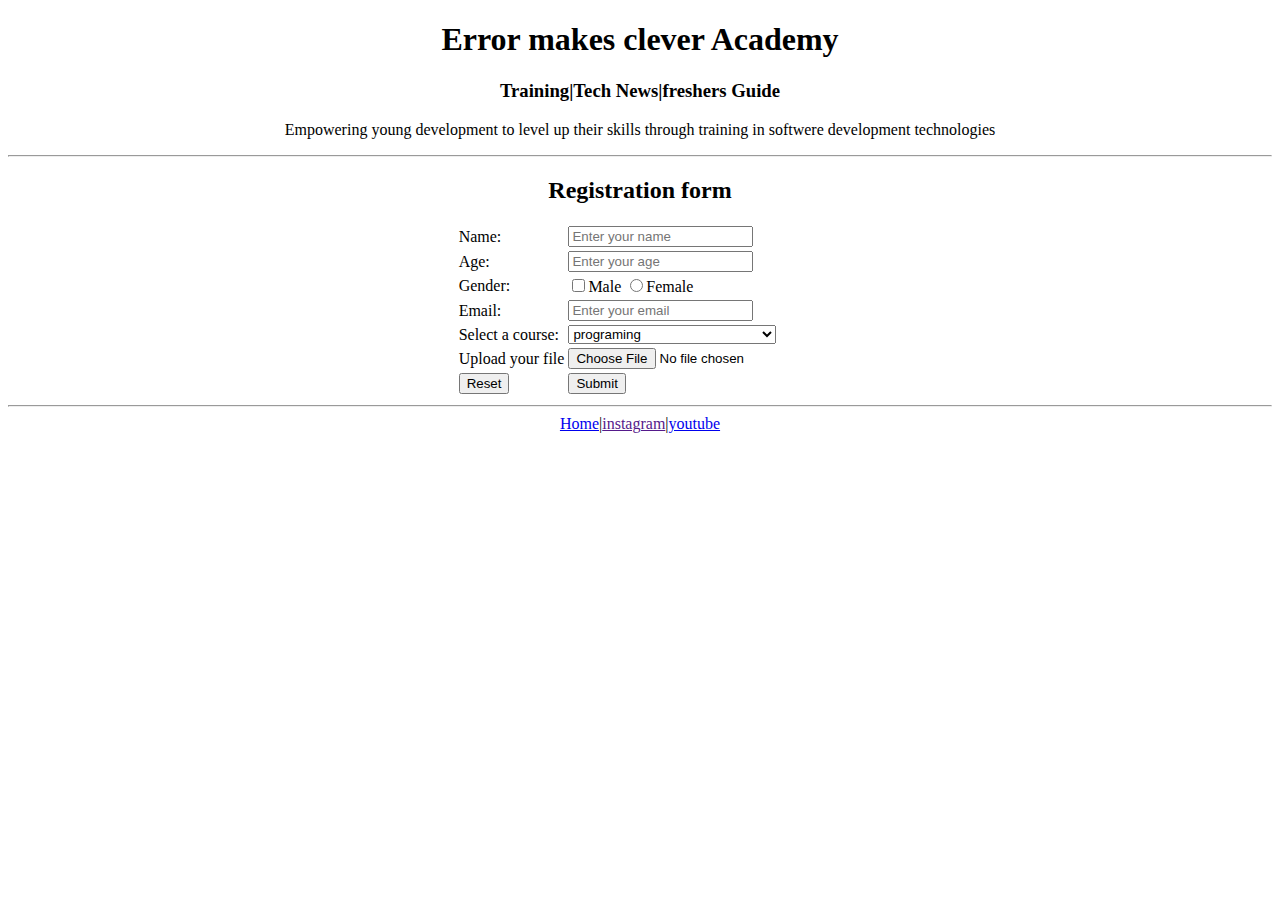
<file: Only use HTML/register form/register form.html>
<!DOCTYPE html>
<html >
<head>
    <title>Registration form</title>
    <link rel="icon" href="register form/3771417.png">

</head>
<body>
    <center>
        <h1>Error makes clever Academy </h1>
        <h3>Training|Tech News|freshers Guide</h3>
        <p>Empowering young development to level up their skills through training in softwere development technologies</p>
        <hr>
        <h2>Registration form</h2>
        <form>
            <table>
                <tr>
                    <td>Name:</td> <td><input type="text" placeholder="Enter your name"></td>
                </tr>
                <tr>
                    <td>Age:</td> <td><input type="number" placeholder="Enter your age "></td>
                </tr>
                <tr>
                    <td>Gender:</td>
                    <td>
                        <input type="checkbox">Male
                        <input type="radio">Female
                    </td>
                </tr>
                <tr>
                    <td>Email:</td><td><input type="text" placeholder="Enter your email"></td>
                </tr>
                <tr>
                    <td>Select a course:</td>
                    <td>
                        <select >
                            <option>programing </option>
                    <option>tamil language </option>
                    <option>english language </option>
                    <option>talugu language </option>
                    <option>takkunu select pannu da aruma </option>
                    
                        </select>
                    </td>
                </tr>
                <tr>
                    <td>Upload your file</td> <td><input type="file"></td>
                </tr>
                <tr>
                    <td><input type="reset"></td> <td><input type="submit" ></td>
                </tr>

            </table>
            <hr>

            <a href="http://127.0.0.1:5500/intersted%20people/welcome.html">Home</a>|<a href="">instagram</a>|<a href="https://youtu.be/BVIoAILnZ4Q?si=HtRejG6s4Q70p4vl">youtube</a>
         



        </form>


    </center>
    
</body>
</html>
</file>
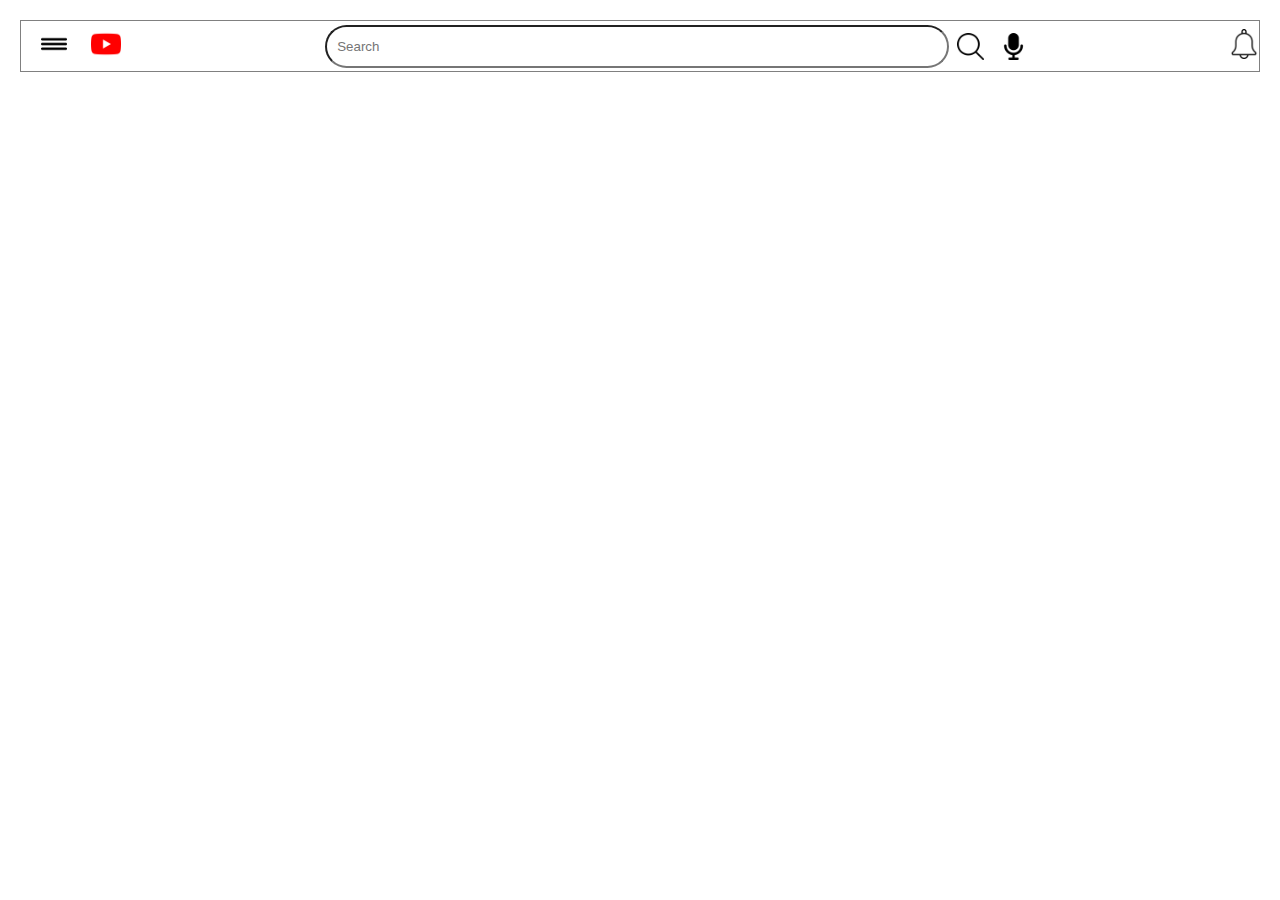
<file: Using Both/flix project/boji.html>
<!DOCTYPE html>
<html lang="en">
<head>
    <title>flex project</title>
    <link rel="stylesheet" href="flex.css">
</head>
<body>
    <div class="main-box">
        <div class="left-side"> 
           <img class="three-line" src="youtube icon/menu_152523.png" alt="">
           <img class="logo" src="youtube icon/youtube_1384060.png" alt="">
        </div>
        <div class="middel"> 
            <input class="input" placeholder="Search" type="text" >
            <img class="search" src="youtube icon/search-interface-symbol_54481.png" alt="">
            <img class="search" src="youtube icon/microphone_154554.png" alt="">
        </div>
        <div class="right-side">
            <img class="bell" src="youtube icon/bell.png" alt="">
        </div>

    </div>
</body>
</html>
</file>
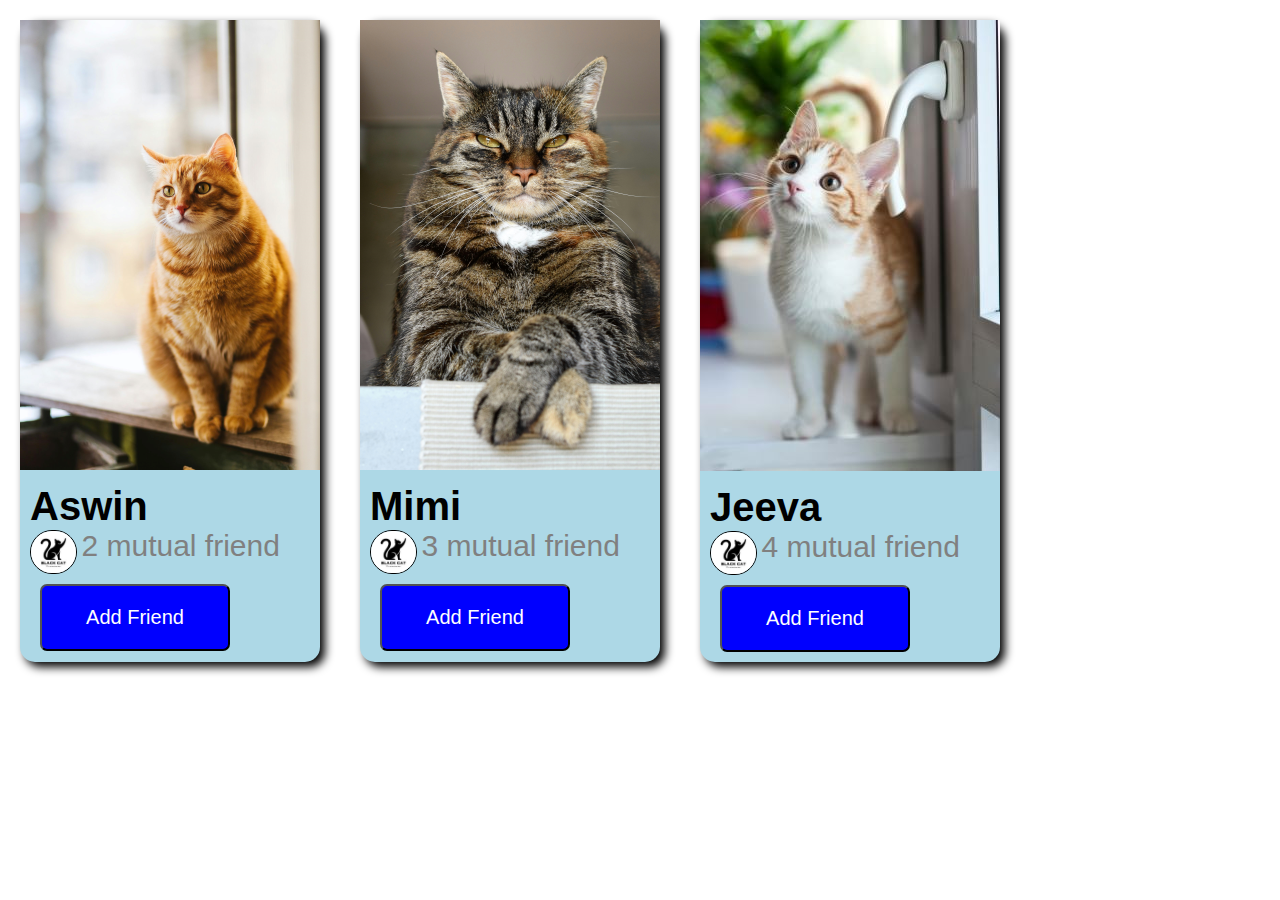
<file: Using Both/grid projeck/boji.html>
<!DOCTYPE html>
<html lang="en">
<head>
    <meta charset="UTF-8">
    <meta name="viewport" content="width=device-width, initial-scale=1.0">
    <title>grid project</title>
    <link rel="stylesheet" href="text.css">
</head>
<body>
    <div class="main">

      <div class="box1">
        <img  src="cat 1.png">
        <div class="info">
        <h1>Aswin</h1> 
        <img class="img" src="cat logo.jpeg">
        <p>2 mutual friend</p>
        <button> Add Friend</button>
        </div>
      </div>
      

      <div class="box2">
        <img  src="cat 2.png">
        <div class="info">
        <h1>Mimi</h1> 
        <img class="img" src="cat logo.jpeg">
        <p>3 mutual friend</p>
        <button> Add Friend</button>
        </div>
      </div>

      <div class="box1">
        <img  src="cat3.jpg">
        <div class="info">
        <h1>Jeeva</h1> 
        <img class="img" src="cat logo.jpeg">
        <p>4 mutual friend</p>
        <button> Add Friend</button>
        </div>
      </div>

    </div>
    
</body>
</html>
</file>
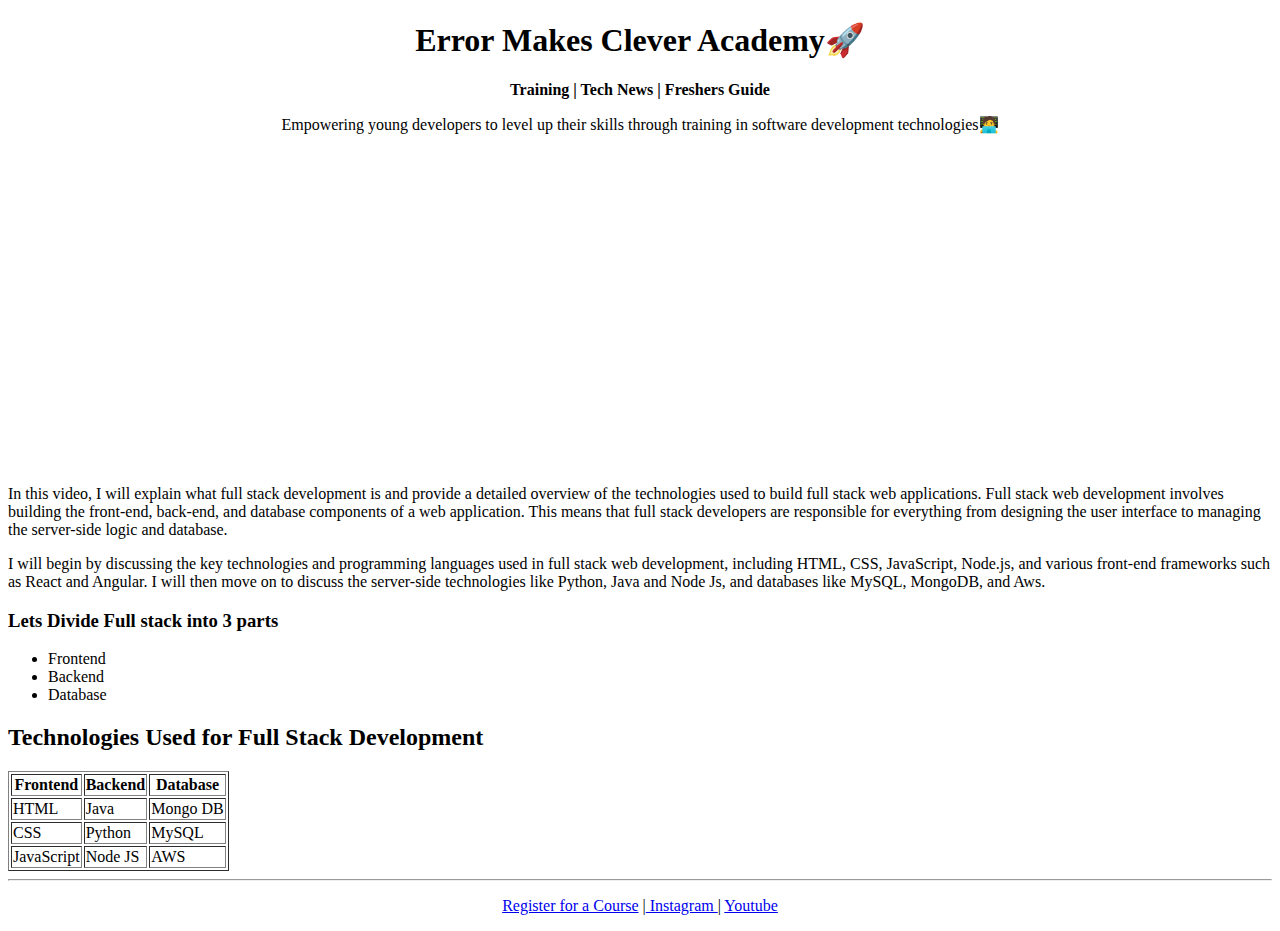
<file: Only use HTML/EMC Web Page HTML Project/final/findex.html>
<!DOCTYPE html>
<html>
<head>
      <!--Step 1: Add Title and Title icon-->
      <title>EMC</title>
      <link rel="icon" href="emc.png">
</head>
<body>
    <!--Step 2: Add Heading Tag and Paragraph Tag-->
    <center>
    <h1>Error Makes Clever Academy🚀</h1>
    <p><b>Training | Tech News | Freshers Guide</b></p>
    <p>Empowering young developers to level up their skills through training in software development technologies🧑‍💻</p>
    </center>

    <!--Step 3: Copy Link from youtube-->
    <center>
		<iframe width="560" height="315" src="https://www.youtube.com/embed/5QzzeYHApV0" title="YouTube video player" frameborder="0" allow="accelerometer; autoplay; clipboard-write; encrypted-media; gyroscope; picture-in-picture; web-share" allowfullscreen></iframe>
</center>

    <!--Step 4: Create two Paragraphs-->
    <p>In this video, I will explain what full stack development is and provide a detailed overview of the technologies 
        used to build full stack web applications. Full stack web development involves building the front-end, back-end, and database components of a web application. 
        This means that full stack developers are responsible for everything from designing the user interface to managing the server-side logic and database.</p>

    <p> I will begin by discussing the key technologies and programming languages used in full stack web development, including HTML, CSS, JavaScript, Node.js, and various front-end frameworks 
        such as React and Angular. I will then move on to discuss the server-side technologies like Python, Java and Node Js, and databases like MySQL, MongoDB, and Aws.</p>

    <!--Step 5: Create Heading Tag and List-->
    <h3>Lets Divide Full stack into 3 parts</h3>
		<ul>
			<li>Frontend</li>
			<li>Backend</li>
			<li>Database</li>
		</ul>

    <!--Step 6: Create Heading Tag with Table-->
    <h2>Technologies Used for Full Stack Development</h2>
		<table border="1">
			<tr>
				<th>Frontend</th> <th> Backend </th> <th> Database</th>
			</tr>
			<tr>
				<td>HTML</td> <td> Java</td> <td> Mongo DB</td>
			</tr>
			<tr>
				<td>CSS</td> <td> Python</td> <td> MySQL</td>
			</tr>
			<tr>
				<td>JavaScript</td> <td> Node JS</td> <td> AWS</td>
			</tr>
		</table>

    <!--Step 7 Create a line-->
    <hr>

    <!--Step 8 Create a P tag
    inside p tag create 3 Anchor tag
    -->
    <center>
    <p> 
        <a href="fregister.html">Register for a Course</a> |<a href="https://www.instagram.com/errormakesclever/"> Instagram </a> | <a href="https://www.youtube.com/@ErrorMakesClever">Youtube</a> 
    </p>
    </center>

    <!--Step 9 Create register.html page-->

    </body>
</html>
</file>
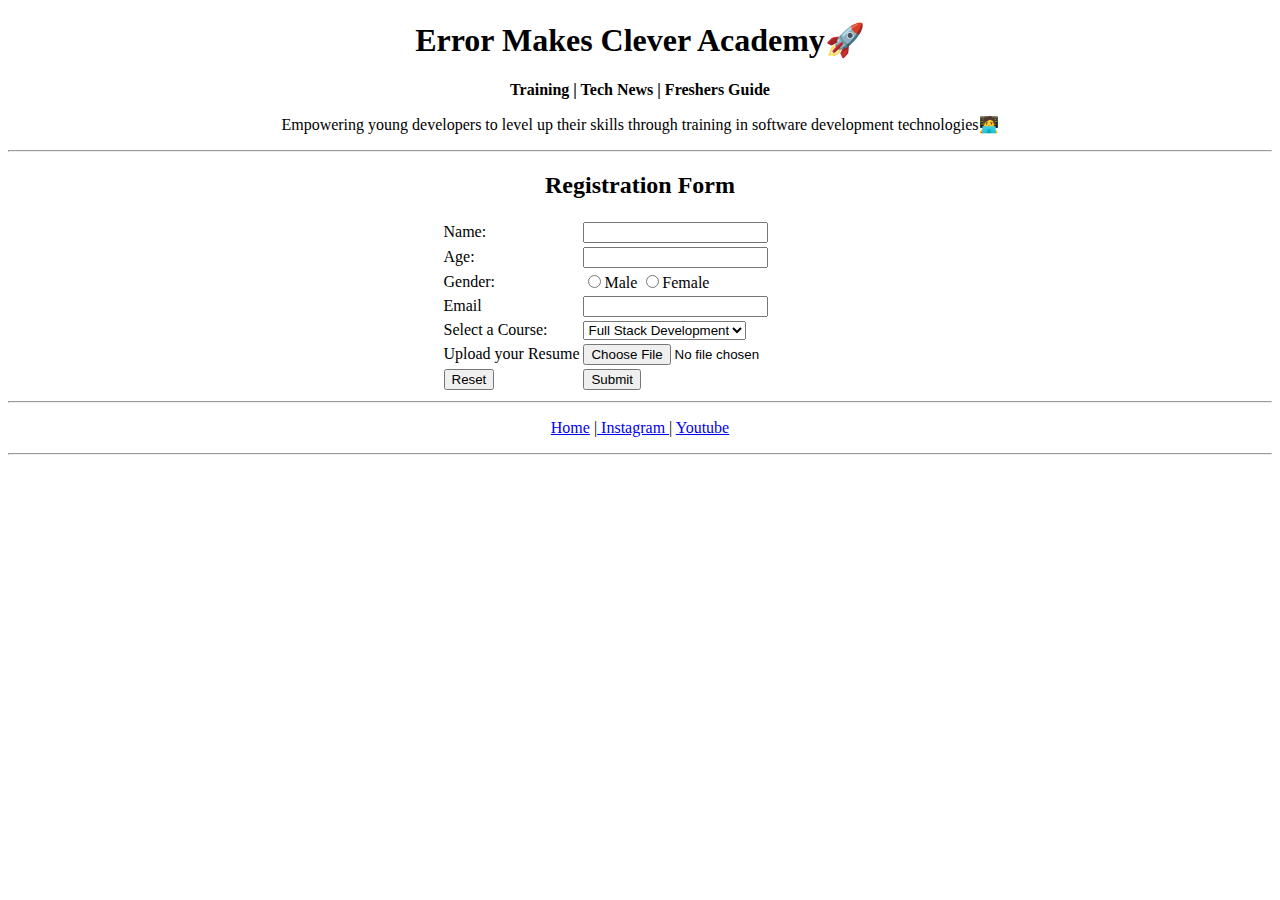
<file: Only use HTML/EMC Web Page HTML Project/final/fregister.html>
<!--Step 10 Create a boilerplate with same
title and icon-->
<!DOCTYPE html>
<html>
<head>
      <title>EMC</title>
      <link rel="icon" href="emc.png">
</head> 
    <body>
        <!--Step 11 Copy Paste the previous title-->
        <center>
        <h1>Error Makes Clever Academy🚀</h1>
	<p><b>Training | Tech News | Freshers Guide</b></p>
	<p>Empowering young developers to level up their skills through training in software development technologies🧑‍💻</p>
        </center>

        <center>
        <!--Step 12 Create a line-->
        <hr>
        <!--Step 13 Create a form using table-->
        <h2>Registration Form</h2>
        <form>
			<table>
				<tr>
					<td>Name:</td>
					<td><input type="text"></td>
				</tr>
				<tr>
					<td>Age:</td>
					<td><input type="number"></td>
				</tr>
				<tr>
					<td>Gender:</td>
					<td>
						<input type="radio">Male
						<input type="radio">Female
					</td>
				</tr>
				<tr>
					<td>Email</td>
					<td><input type="email"></td>
				</tr>
				<tr>
					<td>Select a Course:</td>
					<td>
						<select>
							<option>Full Stack Development</option>
							<option>Java Programming</option>
							<option>Python</option>
							<option>Data Analyst</option>
						</select>
					</td>
				</tr>
				<tr>
					<td>Upload your Resume</td>
					<td><input type="file"></td>
				</tr>
				<tr>
					<td><input type="reset"></td>
					<td><input type="submit"></td>
				</tr>
			</table>
		</form>

        <!--Step 14 Create a line-->
        <hr>
        <p> 
			<a href="findex.html">Home</a> |<a href="https://www.instagram.com/errormakesclever/"> Instagram </a> | <a href="https://www.youtube.com/@ErrorMakesClever">Youtube</a> 
		</p>
		<hr>

    
        </center>
    </body>
</html>
</file>
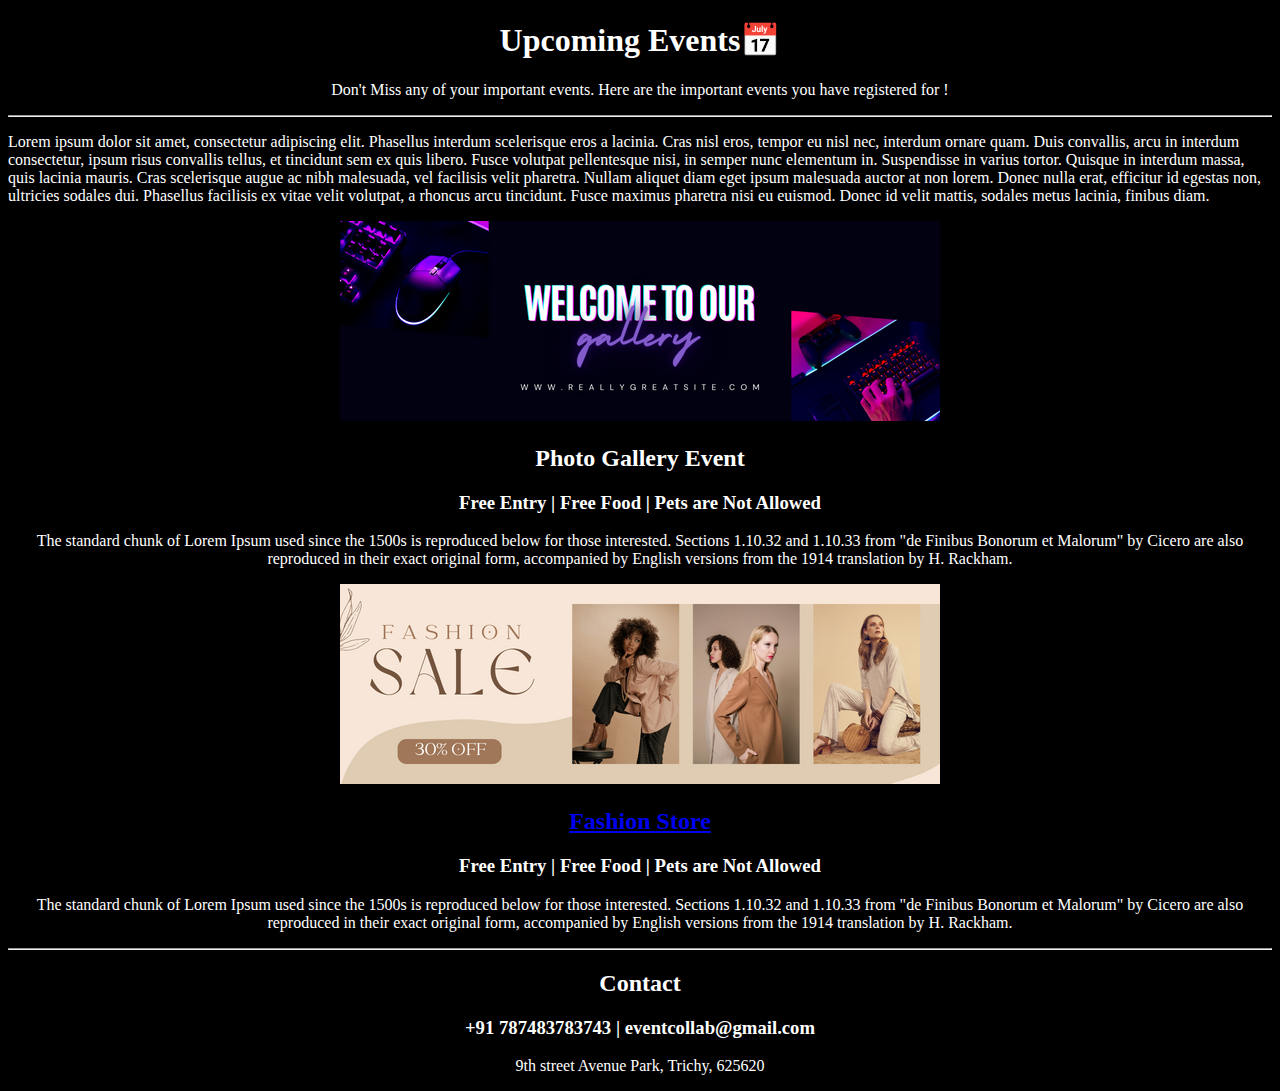
<file: Only use HTML/Event Management HTML Project/final/event.html>
<!DOCTYPE html>
<html lang="en">
<head>
    <title>Events</title>
    <!-- Flaticon Website -->
    <link rel="icon" href="./img/date.png">
</head>
<body  style="color: white;background-color: black;">
    
    <center>
        <div>
        <h1>Upcoming Events📅</h1>
        <p>Don't Miss any of your important events. Here are the important events you 
            have registered for !
        </p>
        <hr>
    </div>
    </center>

    <p>Lorem ipsum dolor sit amet, consectetur adipiscing elit. Phasellus interdum scelerisque eros a lacinia. Cras nisl eros, tempor eu nisl nec, interdum ornare quam. Duis convallis, arcu in interdum consectetur, ipsum risus convallis tellus, et tincidunt sem ex quis libero. Fusce volutpat pellentesque nisi, in semper nunc elementum in. Suspendisse in varius tortor. Quisque in interdum massa, quis lacinia mauris. Cras scelerisque augue ac nibh malesuada, vel facilisis velit pharetra. Nullam aliquet diam eget ipsum malesuada auctor at non lorem. Donec nulla erat, efficitur id egestas non, ultricies sodales dui. Phasellus facilisis ex vitae velit volutpat, a rhoncus arcu tincidunt. Fusce maximus pharetra nisi eu euismod. Donec id velit mattis, sodales metus lacinia, finibus diam.</p>
   
    <center>
    <div>
        <!--Size 600x200px-->
        
    <a href="./img/event1.png"><img src="./img/event1.png"></a>
    <h2>Photo Gallery Event</h2>
    <h3>Free Entry | Free Food | Pets are Not Allowed</h3>
    <p>The standard chunk of Lorem Ipsum used since the 1500s is reproduced below for those interested. Sections 1.10.32 and 1.10.33 from "de Finibus Bonorum et Malorum" by Cicero are also reproduced in their exact original form, accompanied by English versions from the 1914 translation by H. Rackham.</p>
</div>    

<div>
    <img src="./img/event2.png">
    <h2><a href="http://myntra.com">Fashion Store </a></h2>
    <h3>Free Entry | Free Food | Pets are Not Allowed</h3>
    <p>The standard chunk of Lorem Ipsum used since the 1500s is reproduced below for those interested. Sections 1.10.32 and 1.10.33 from "de Finibus Bonorum et Malorum" by Cicero are also reproduced in their exact original form, accompanied by English versions from the 1914 translation by H. Rackham.</p>
</div>    
</center>
<hr>
<footer>
    <center>
        <h2>Contact</h2>
        <h3>+91 787483783743 | eventcollab@gmail.com</h3>
        <p>9th street Avenue Park, Trichy, 625620</p>
    </center>
</footer>
</body>
</html>
</file>
<file: Using Both/flix project/flex.css>
*{
    margin: 0;
    padding: 0;
    font-family: arial;
}
.main-box{
    display: flex;
    height: 50px;
    border-width: 1px;
    border-style: solid;
    border-color: gray;
    justify-content: space-between ;
    align-items: center;
    margin: 20px;
}
.left-side{
    
}
.three-line{
    width: 26px;
    margin-left: 20px;
    margin-bottom: 2px;
}
.logo{
    width: 30px;
    margin-left: 20px;
}
.middel{
    display: flex;
    margin-left: 10px;
    flex: 1;
    justify-content: center;
}
.input{
    padding: 10px;
    border-radius: 30px;
    flex: 1;
    max-width: 600px;
    min-width: 300px;
}
.search{
    height: 27px;
    padding: 8px;
}
.right-side{
   
}
.bell{
    height: 30px;
}
</file>
<file: Using Both/grid projeck/text.css>
* {
  margin: 0;
  padding: 0;
  font-family: arial;
}
.main {
  display: flex;
  direction: row;
}
.img {
  display: inline-block;
  width: 45px;
  border-radius: 40px;
  border-width: 1px;
  border-style: solid;
}
.img,
.p {
  vertical-align: middle;
}
h1 {
  font-size: 40px;
  font-weight: 700;
}
p {
  display: inline-block;
  color: gray;
  font-size: 30px;
  text-align: top;
}
button {
  display: block;
  background-color: blue;
  color: white;
  margin-top: 10px;
  padding: 20px;
  font-size: 20px;
  font-weight: 500;
  border-radius: 7px;
  width: 190px;
  margin-left: 10px;
  cursor: pointer;
  transition: 0.3s;
}
button:hover {
  opacity: 0.7;
}
.box1,
.box2,
.box3 {
  margin: 20px;
  box-shadow: 5px 5px 10px rgb(0, 0, 0, 1);
  border-radius: 15px;
  background-color: lightblue;
}
.info {
  margin: 10px;
}
</file>
